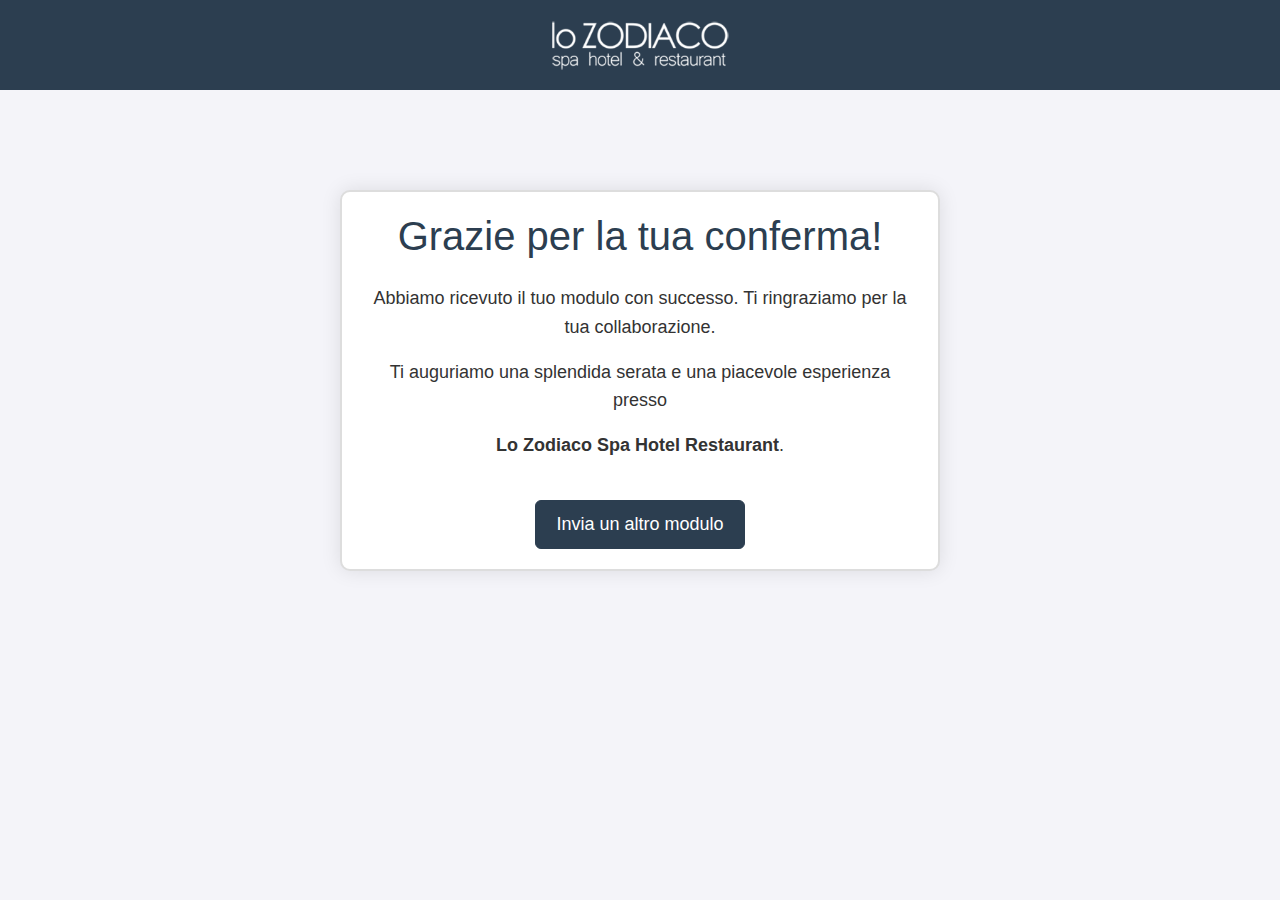
<file: Grazie/grazie.html>
<!DOCTYPE html>
<html lang="it">
<head>
    <meta charset="UTF-8">
    <meta name="viewport" content="width=device-width, initial-scale=1.0">
    <title>Grazie!</title>
    <link rel="icon" href="../immagini/logo-lo-zodiaco-70.ico" type="image/x-icon">
    <link href="https://cdn.jsdelivr.net/npm/bootstrap@5.3.3/dist/css/bootstrap.min.css" rel="stylesheet" integrity="sha384-QWTKZyjpPEjISv5WaRU9OFeRpok6YctnYmDr5pNlyT2bRjXh0JMhjY6hW+ALEwIH" crossorigin="anonymous">
    <link rel="stylesheet" href="grazie.css">
</head>
<body>
    <header class="top-bar">
        <div class="logo-container">
            <img src="../immagini/logo-lo-zodiaco-70.png" alt="Spa Logo" class="logo">
        </div>
    </header>

    <div class="container-md text-center grazie-container">
        <h1>Grazie per la tua conferma!</h1>
        <p class="mt-4">Abbiamo ricevuto il tuo modulo con successo. Ti ringraziamo per la tua collaborazione.</p>
        <p>Ti auguriamo una splendida serata e una piacevole esperienza presso</p>
        <p> <strong>Lo Zodiaco Spa Hotel Restaurant</strong>.</p>
        <a href="../index.html" class="btn btn-primary mt-4">Invia un altro modulo</a>
    </div>

    <script src="https://cdn.jsdelivr.net/npm/bootstrap@5.3.3/dist/js/bootstrap.bundle.min.js" integrity="sha384-YvpcrYf0tY3lHB60NNkmXc5s9fDVZLESaAA55NDzOxhy9GkcIdslK1eN7N6jIeHz" crossorigin="anonymous"></script>
</body>
</html>
</file>
<file: Grazie/grazie.css>
body {
    background-color: #f4f4f9;
    font-family: Arial, sans-serif;
    color: #333;
    margin: 0;
    padding: 0;
}

.grazie-container {
    margin-top: 100px;
    padding: 20px;
    background-color: #fff;
    border: 2px solid #ddd;
    box-shadow: 0 0 20px rgba(0, 0, 0, 0.1);
    width: 80%;
    min-width: 200px;
    max-width: 600px;
    margin-left: auto;
    margin-right: auto;
    border-radius: 10px;
}

.grazie-container h1 {
    color: #2c3e50;
    margin-bottom: 20px;
}

.grazie-container p {
    font-size: 18px;
    line-height: 1.6;
}

.btn-primary {
    background-color: #2c3e50;
    border-color: #2c3e50;
    padding: 10px 20px;
    font-size: 18px;
}

.btn-primary:hover {
    background-color: #1a252f;
    border-color: #1a252f;
}

.top-bar {
    display: flex;
    justify-content: center;
    align-items: center;
    background-color: #2c3e50;
    padding: 20px;
}

.logo-container .logo {
    height: 50px;
    width: auto;
}
</file>
